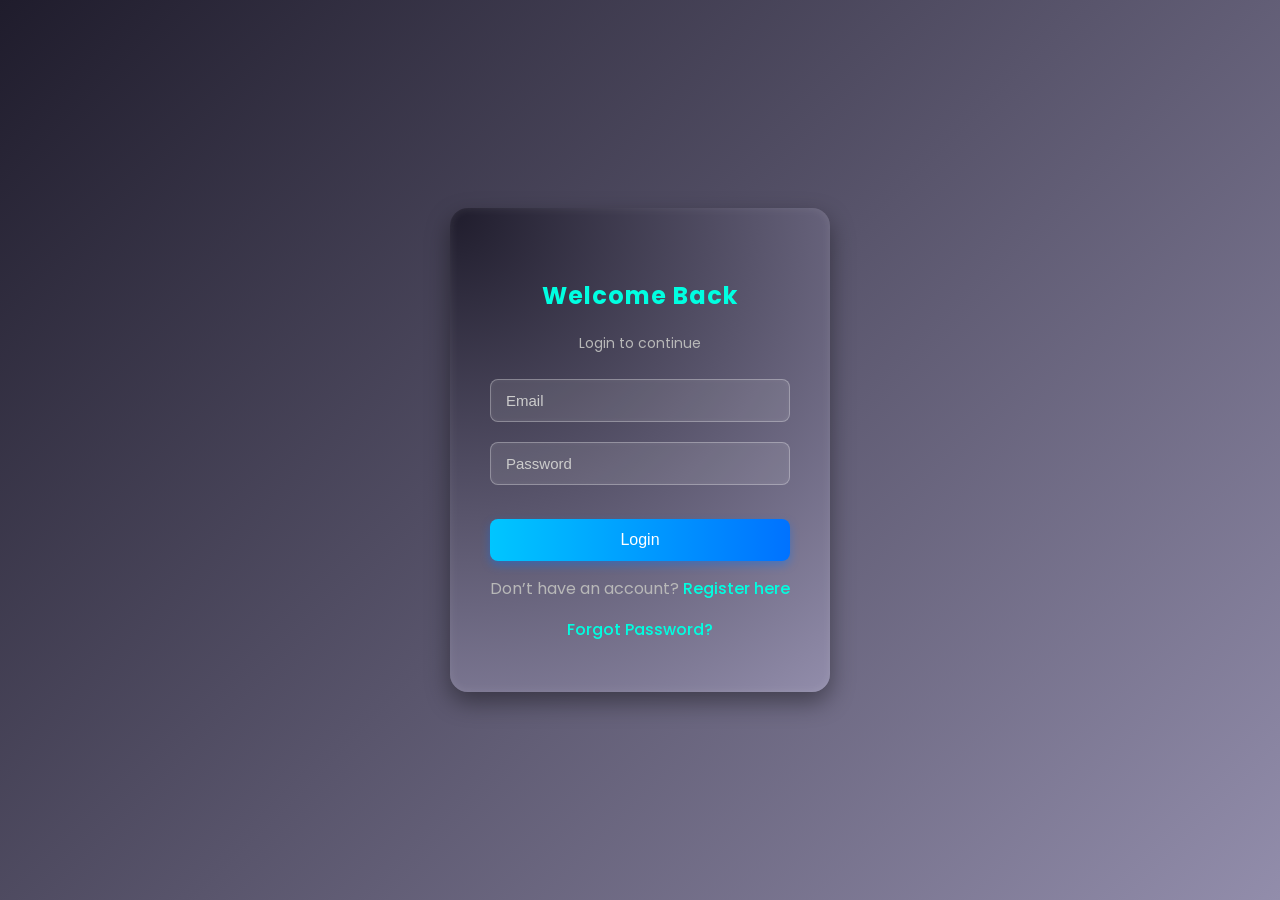
<file: index.html>
<!DOCTYPE html>
<html lang="en">
<head>
  <meta charset="UTF-8" />
  <meta name="viewport" content="width=device-width, initial-scale=1.0" />
  <title>Login | Certify Technology</title>
  <link rel="stylesheet" href="style.css" />
</head>
<body>
  <div class="container">
    <div class="form-card">
      <h2>Welcome Back</h2>
      <p class="subtitle">Login to continue</p>

      <form id="loginForm">
        <input type="email" id="loginEmail" placeholder="Email" required />
        <input type="password" id="loginPassword" placeholder="Password" required />
        <p class="error-message" id="loginError"></p>
        <button type="submit" class="btn">Login</button>
      </form>

      <p class="switch-page">
        Don’t have an account? <a href="register.html">Register here</a>
      </p>
      <div class="switch-page">
  <a href="forgot.html">Forgot Password?</a>
</div>

    </div>
    
  </div>
  <script src="script.js"></script>
</body>
</html>
</file>
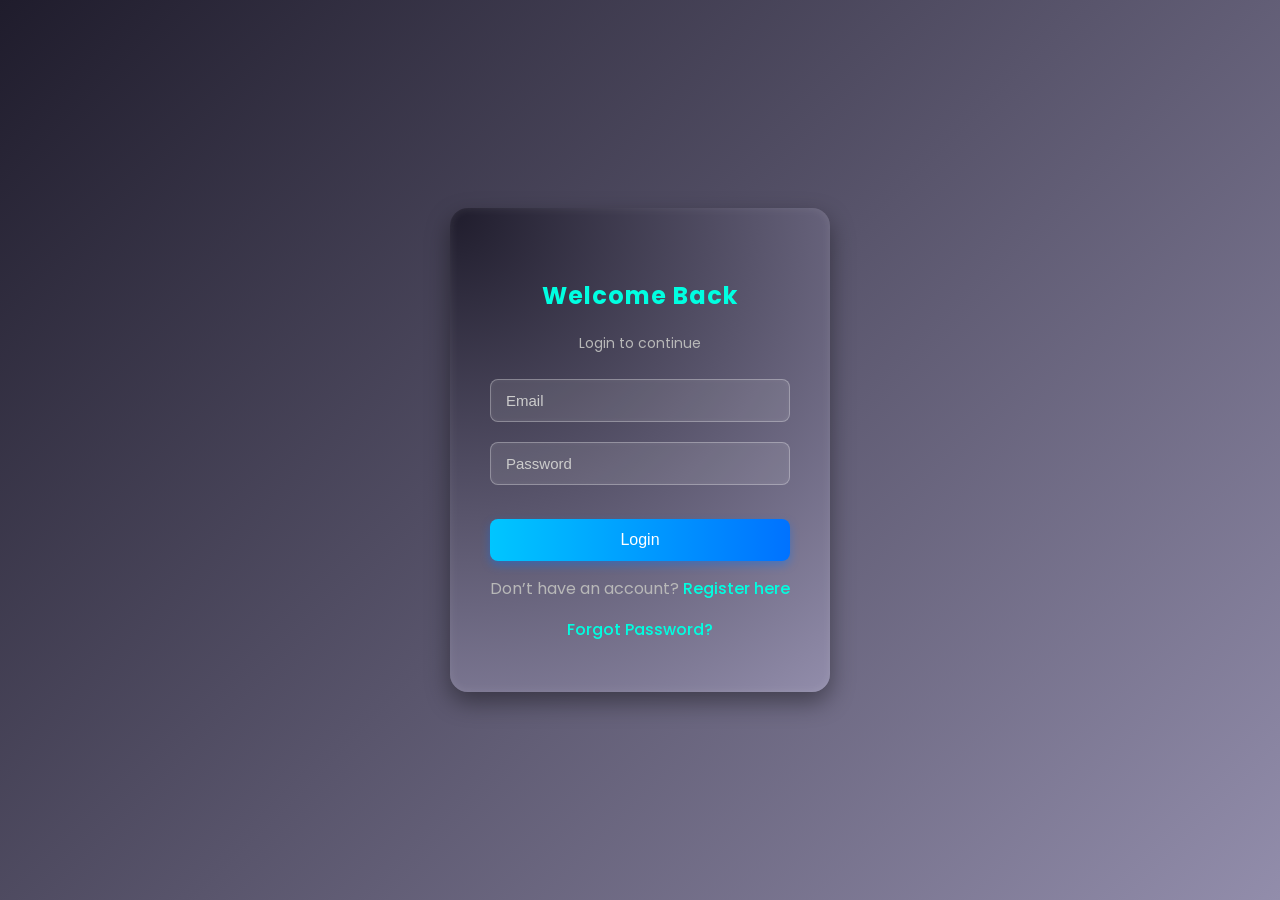
<file: dashboard.html>
<!DOCTYPE html>
<html lang="en">
<head>
  <meta charset="UTF-8" />
  <meta name="viewport" content="width=device-width, initial-scale=1.0" />
  <title>Dashboard | Certify Technology</title>
  <link rel="stylesheet" href="style.css" />
</head>
<body>
  <div class="dashboard">
    <div class="welcome-card">
      <h1 id="welcomeMsg">Welcome to Certify Technology</h1>
      <p class="tagline">Empowering my web development journey as a intern 🚀</p>
      <button id="logoutBtn" class="btn">Logout</button>
    </div>
  </div>
  <script>
    const currentUser = localStorage.getItem("currentUser");
    if (!currentUser) {
      window.location.href = "index.html";
    } else {
      document.getElementById("welcomeMsg").textContent = 
        `Welcome ${currentUser.split('@')[0]} to Certify Technology!`;
    }

    document.getElementById("logoutBtn").addEventListener("click", () => {
      localStorage.removeItem("currentUser");
      window.location.href = "index.html";
    });
  </script>
</body>
</html>
</file>
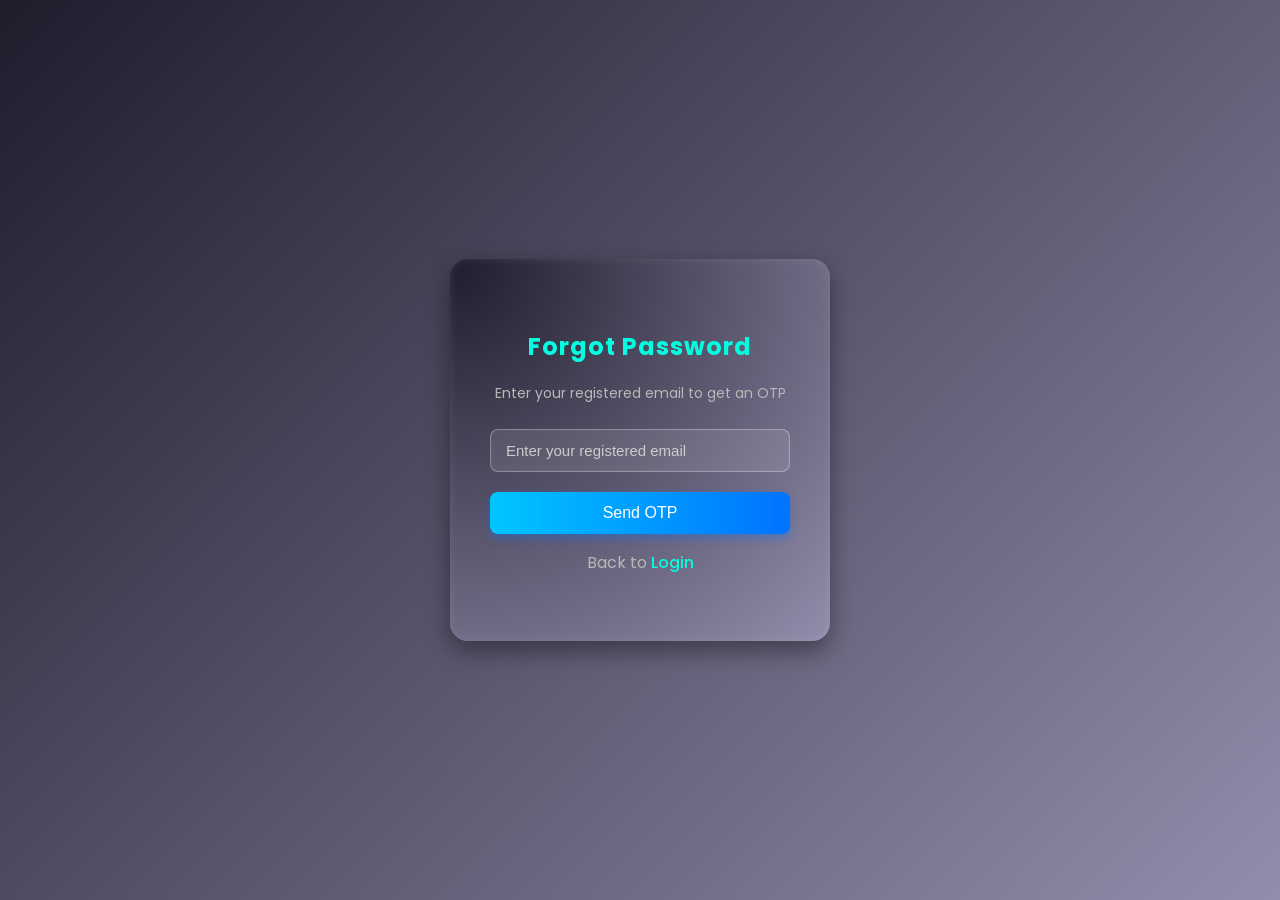
<file: forgot.html>
<!DOCTYPE html>
<html lang="en">
<head>
  <meta charset="UTF-8" />
  <meta name="viewport" content="width=device-width, initial-scale=1.0" />
  <title>Forgot Password | Certify Technology</title>
  <link rel="stylesheet" href="style.css" />
</head>
<body>
  <div class="container">
    <div class="form-card">
      <h2>Forgot Password</h2>
      <p class="subtitle">Enter your registered email to get an OTP</p>

      <div class="error-message" id="error"></div>

      <!-- Step 1: Email Verification -->
      <div id="email-section">
        <input type="email" id="email" placeholder="Enter your registered email" required />
        <button class="btn" onclick="sendOTP()">Send OTP</button>
      </div>

      <!-- Step 2: OTP Verification -->
      <div id="otp-section" style="display: none;">
        <input type="text" id="otpInput" placeholder="Enter 6-digit OTP" maxlength="6" />
        <button class="btn" onclick="verifyOTP()">Verify OTP</button>
        <p class="subtitle" id="timer"></p>
      </div>

      <!-- Step 3: Reset Password -->
      <div id="reset-section" style="display: none;">
        <input type="password" id="newPassword" placeholder="Enter new password" required />
        <button class="btn" onclick="resetPassword()">Reset Password</button>
      </div>

      <div class="switch-page">
        <p>Back to <a href="index.html">Login</a></p>
      </div>
    </div>
  </div>

  <script>
    let generatedOTP = null;
    let verifiedEmail = null;
    let timerInterval;

    // Generate and "Send" OTP
    function sendOTP() {
      const email = document.getElementById("email").value.trim();
      const users = JSON.parse(localStorage.getItem("users")) || [];
      const user = users.find((u) => u.email === email);

      if (!email) {
        showError("Please enter your email.");
        return;
      }

      if (!validateEmail(email)) {
        showError("Enter a valid email format.");
        return;
      }

      if (!user) {
        showError("No account found with this email.");
        return;
      }

      generatedOTP = Math.floor(100000 + Math.random() * 900000);
      verifiedEmail = email;
      showError("");

      alert(`Your OTP (for demo): ${generatedOTP}`);

      document.getElementById("email-section").style.display = "none";
      document.getElementById("otp-section").style.display = "block";

      startTimer();
    }

    // Verify OTP
    function verifyOTP() {
      const enteredOTP = document.getElementById("otpInput").value.trim();

      if (enteredOTP === generatedOTP.toString()) {
        clearInterval(timerInterval);
        showError("");
        document.getElementById("otp-section").style.display = "none";
        document.getElementById("reset-section").style.display = "block";
      } else {
        showError("Invalid OTP. Please try again.");
      }
    }

    // Reset Password
    function resetPassword() {
      const newPassword = document.getElementById("newPassword").value.trim();
      const users = JSON.parse(localStorage.getItem("users")) || [];

      if (
        !newPassword.match(
          /^(?=.*[A-Za-z])(?=.*\d)(?=.*[@$!%*?&])[A-Za-z\d@$!%*?&]{6,}$/
        )
      ) {
        showError(
          "Password must have letters, numbers & special characters (min 6 chars)."
        );
        return;
      }

      const updatedUsers = users.map((u) =>
        u.email === verifiedEmail ? { ...u, password: newPassword } : u
      );

      localStorage.setItem("users", JSON.stringify(updatedUsers));

      alert("✅ Password reset successful! Please login again.");
      window.location.href = "index.html";
    }

    // Helper Functions
    function showError(msg) {
      document.getElementById("error").textContent = msg;
    }

    function validateEmail(email) {
      const emailRegex = /^[a-zA-Z0-9._%+-]+@[a-zA-Z0-9.-]+\.[a-zA-Z]{2,}$/;
      return emailRegex.test(email);
    }

    // OTP Timer (valid for 1 minute)
    function startTimer() {
      let timeLeft = 60;
      const timerDisplay = document.getElementById("timer");

      timerInterval = setInterval(() => {
        timerDisplay.textContent = `⏱ OTP valid for ${timeLeft}s`;
        timeLeft--;

        if (timeLeft < 0) {
          clearInterval(timerInterval);
          generatedOTP = null;
          timerDisplay.textContent = "❌ OTP expired. Please resend.";
          document.getElementById("otp-section").style.display = "none";
          document.getElementById("email-section").style.display = "block";
        }
      }, 1000);
    }
  </script>
</body>
</html>
</file>
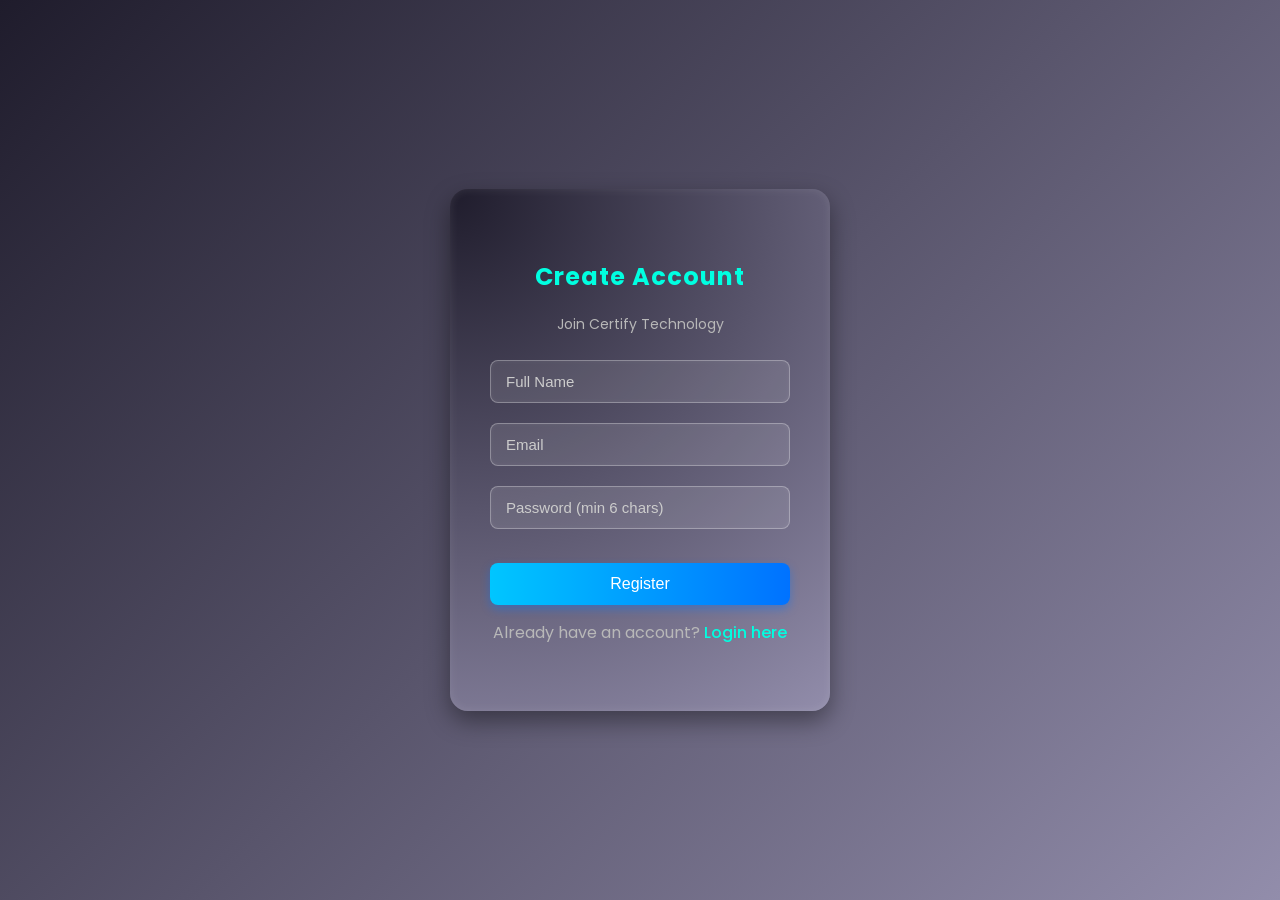
<file: register.html>
<!DOCTYPE html>
<html lang="en">
<head>
  <meta charset="UTF-8" />
  <meta name="viewport" content="width=device-width, initial-scale=1.0" />
  <title>Register | Certify Technology</title>
  <link rel="stylesheet" href="style.css" />
</head>
<body>
  <div class="container">
    <div class="form-card">
      <h2>Create Account</h2>
      <p class="subtitle">Join Certify Technology</p>

      <form id="registerForm">
        <input type="text" id="regName" placeholder="Full Name" required />
        <input type="email" id="regEmail" placeholder="Email" required />
        <input type="password" id="regPassword" placeholder="Password (min 6 chars)" required />
        <p class="error-message" id="regError"></p>
        <button type="submit" class="btn">Register</button>
      </form>

      <p class="switch-page">
        Already have an account? <a href="index.html">Login here</a>
      </p>
    </div>
  </div>
  <script src="script.js"></script>
</body>
</html>
</file>
<file: style.css>
/* @import url('https://fonts.googleapis.com/css2?family=Poppins:wght@300;500;700&display=swap');

body {
  margin: 0;
  font-family: 'Poppins', sans-serif;
  background: linear-gradient(135deg, #1f1c2c, #928dab);
  min-height: 100vh;
  display: flex;
  justify-content: center;
  align-items: center;
  animation: bgMove 10s infinite alternate ease-in-out;
}

@keyframes bgMove {
  0% { background: linear-gradient(135deg, #1f1c2c, #928dab); }
  50% { background: linear-gradient(135deg, #434343, #000000); }
  100% { background: linear-gradient(135deg, #1f1c2c, #928dab); }
}

.container {
  width: 100%;
  max-width: 420px;
  padding: 20px;
}

.form-card {
  background: radial-gradient(circle at top left, #1f1c2c, #928dab);
  border-radius: 18px;
  padding: 50px 40px;
  color: #fff;
  box-shadow: 
    inset 0 0 10px rgba(255, 255, 255, 0.1),
    0 10px 25px rgba(0, 0, 0, 0.4);
  transition: transform 0.4s ease, box-shadow 0.4s ease;
  animation: fadeIn 1s ease-in-out;
}

.form-card:hover {
  transform: scale(1.02);
  box-shadow: 
    inset 0 0 15px rgba(255, 255, 255, 0.15),
    0 15px 30px rgba(0, 0, 0, 0.6);
}

h2 {
  text-align: center;
  font-weight: 700;
  letter-spacing: 1px;
  color: #00ffe1;
}

.subtitle {
  text-align: center;
  color: #b8b8b8;
  margin-bottom: 25px;
  font-size: 14px;
}

input {
  width: 100%;
  padding: 12px 15px;
  border-radius: 8px;
  border: 1.5px solid rgba(255, 255, 255, 0.3);
  background: rgba(255, 255, 255, 0.1);
  color: #fff;
  font-size: 15px;
  outline: none;
  margin-bottom: 20px;
  transition: all 0.3s ease;
  box-shadow: inset 0 0 5px rgba(255, 255, 255, 0.05);
}

input::placeholder {
  color: #ccc;
}

input:focus {
  border-color: #00ffe1;
  box-shadow: 0 0 10px rgba(0, 255, 225, 0.6);
  background: rgba(255, 255, 255, 0.15);
}
.btn {
  width: 100%;
  padding: 12px;
  border: none;
  border-radius: 8px;
  background: linear-gradient(90deg, #00c6ff, #0072ff);
  color: #fff;
  font-size: 16px;
  cursor: pointer;
  transition: all 0.3s ease-in-out;
  box-shadow: 0 4px 10px rgba(0, 114, 255, 0.4);
}

.btn:hover {
  background: linear-gradient(90deg, #0072ff, #00c6ff);
  transform: translateY(-2px);
  box-shadow: 0 6px 15px rgba(0, 255, 225, 0.6);
}
.error-message {
  color: #ff8080;
  font-size: 14px;
  text-align: center;
  margin-bottom: 10px;
}

.switch-page {
  text-align: center;
  color: #b8b8b8;
  margin-top: 15px;
}

.switch-page a {
  color: #00ffe1;
  text-decoration: none;
  font-weight: 500;
}

.switch-page a:hover {
  text-decoration: underline;
}
.dashboard {
  display: flex;
  justify-content: center;
  align-items: center;
  min-height: 100vh;
}

.welcome-card {
  background: radial-gradient(circle at top left, #232526, #414345);
  border-radius: 20px;
  padding: 60px;
  text-align: center;
  color: #fff;
  box-shadow: 
    0 10px 25px rgba(0, 0, 0, 0.5),
    inset 0 0 15px rgba(255, 255, 255, 0.05);
  animation: fadeIn 1.2s ease-in-out;
}

.welcome-card h1 {
  font-size: 24px;
  margin-bottom: 15px;
  color: #00ffe1;
}

.tagline {
  color: #b8b8b8;
  margin-bottom: 30px;
}
@keyframes fadeIn {
  from { opacity: 0; transform: translateY(20px); }
  to { opacity: 1; transform: translateY(0); }
}

@media (max-width: 480px) {
  .form-card {
    padding: 35px 25px;
  }
} */




@import url('https://fonts.googleapis.com/css2?family=Poppins:wght@300;500;700&display=swap');

body {
  margin: 0;
  font-family: 'Poppins', sans-serif;
  background: linear-gradient(135deg, #1f1c2c, #928dab);
  min-height: 100vh;
  display: flex;
  justify-content: center;
  align-items: center;
  animation: bgMove 10s infinite alternate ease-in-out;
  box-sizing: border-box;
}

@keyframes bgMove {
  0% { background: linear-gradient(135deg, #1f1c2c, #928dab); }
  50% { background: linear-gradient(135deg, #434343, #000000); }
  100% { background: linear-gradient(135deg, #1f1c2c, #928dab); }
}

.container {
  width: 100%;
  max-width: 420px;
  padding: 20px;
  box-sizing: border-box;
}

.form-card {
  background: radial-gradient(circle at top left, #1f1c2c, #928dab);
  border-radius: 18px;
  padding: 50px 40px;
  color: #fff;
  box-shadow: 
    inset 0 0 10px rgba(255, 255, 255, 0.1),
    0 10px 25px rgba(0, 0, 0, 0.4);
  transition: transform 0.4s ease, box-shadow 0.4s ease;
  animation: fadeIn 1s ease-in-out;
  box-sizing: border-box;
}

.form-card:hover {
  transform: scale(1.02);
  box-shadow: 
    inset 0 0 15px rgba(255, 255, 255, 0.15),
    0 15px 30px rgba(0, 0, 0, 0.6);
}

h2 {
  text-align: center;
  font-weight: 700;
  letter-spacing: 1px;
  color: #00ffe1;
}

.subtitle {
  text-align: center;
  color: #b8b8b8;
  margin-bottom: 25px;
  font-size: 14px;
}

input {
  width: 100%;
  padding: 12px 15px;
  border-radius: 8px;
  border: 1.5px solid rgba(255, 255, 255, 0.3);
  background: rgba(255, 255, 255, 0.1);
  color: #fff;
  font-size: 15px;
  outline: none;
  margin-bottom: 20px;
  transition: all 0.3s ease;
  box-shadow: inset 0 0 5px rgba(255, 255, 255, 0.05);
  box-sizing: border-box;
}

input::placeholder {
  color: #ccc;
}

input:focus {
  border-color: #00ffe1;
  box-shadow: 0 0 10px rgba(0, 255, 225, 0.6);
  background: rgba(255, 255, 255, 0.15);
}

.btn {
  width: 100%;
  padding: 12px;
  border: none;
  border-radius: 8px;
  background: linear-gradient(90deg, #00c6ff, #0072ff);
  color: #fff;
  font-size: 16px;
  cursor: pointer;
  transition: all 0.3s ease-in-out;
  box-shadow: 0 4px 10px rgba(0, 114, 255, 0.4);
}

.btn:hover {
  background: linear-gradient(90deg, #0072ff, #00c6ff);
  transform: translateY(-2px);
  box-shadow: 0 6px 15px rgba(0, 255, 225, 0.6);
}

.error-message {
  color: #ff8080;
  font-size: 14px;
  text-align: center;
  margin-bottom: 10px;
}

.switch-page {
  text-align: center;
  color: #b8b8b8;
  margin-top: 15px;
}

.switch-page a {
  color: #00ffe1;
  text-decoration: none;
  font-weight: 500;
}

.switch-page a:hover {
  text-decoration: underline;
}

.dashboard {
  display: flex;
  justify-content: center;
  align-items: center;
  min-height: 100vh;
}

.welcome-card {
  background: radial-gradient(circle at top left, #232526, #414345);
  border-radius: 20px;
  padding: 60px;
  text-align: center;
  color: #fff;
  box-shadow: 
    0 10px 25px rgba(0, 0, 0, 0.5),
    inset 0 0 15px rgba(255, 255, 255, 0.05);
  animation: fadeIn 1.2s ease-in-out;
}

.welcome-card h1 {
  font-size: 24px;
  margin-bottom: 15px;
  color: #00ffe1;
}

.tagline {
  color: #b8b8b8;
  margin-bottom: 30px;
}

@keyframes fadeIn {
  from { opacity: 0; transform: translateY(20px); }
  to { opacity: 1; transform: translateY(0); }
}

/* ✅ Fix responsiveness for all devices */
@media (max-width: 1024px) {
  .form-card {
    padding: 40px 30px;
  }
}

@media (max-width: 768px) {
  .container {
    max-width: 90%;
  }

  .form-card {
    padding: 35px 25px;
  }

  input,
  .btn {
    font-size: 14px;
  }
}

@media (max-width: 480px) {
  .form-card {
    padding: 30px 20px;
  }

  h2 {
    font-size: 20px;
  }

  input,
  .btn {
    font-size: 13px;
    padding: 10px;
  }
}
</file>
